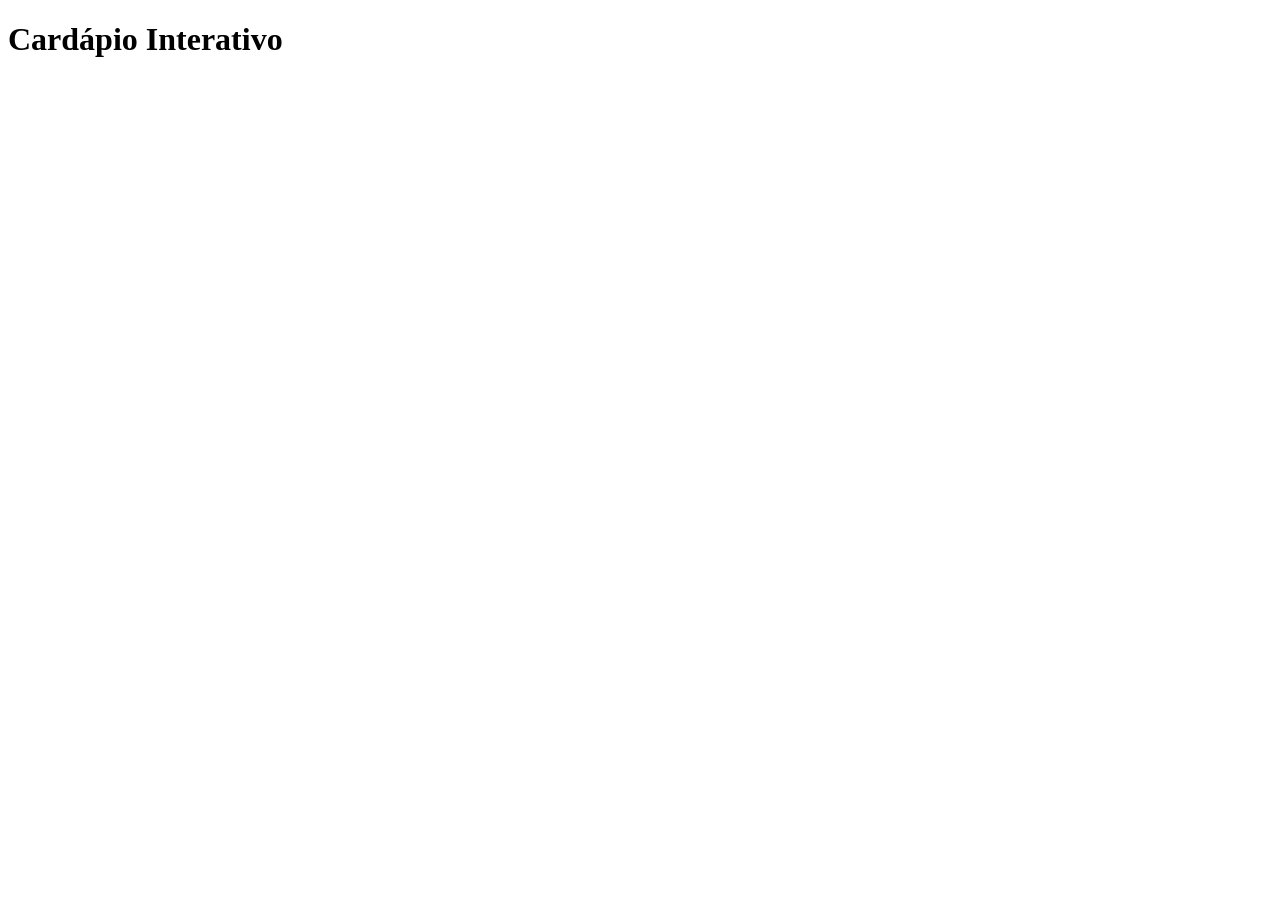
<file: estudos/03 - switchCase/index.html>
<!DOCTYPE html>
<html lang="en">
<head>
    <meta charset="UTF-8">
    <meta name="viewport" content="width=device-width, initial-scale=1.0">
    <title>Cardápio Interativo</title>
</head>
<body>
    <h1>Cardápio Interativo</h1>

    <script src="cardapioCompleto.js"></script>
</body>
</html>
</file>
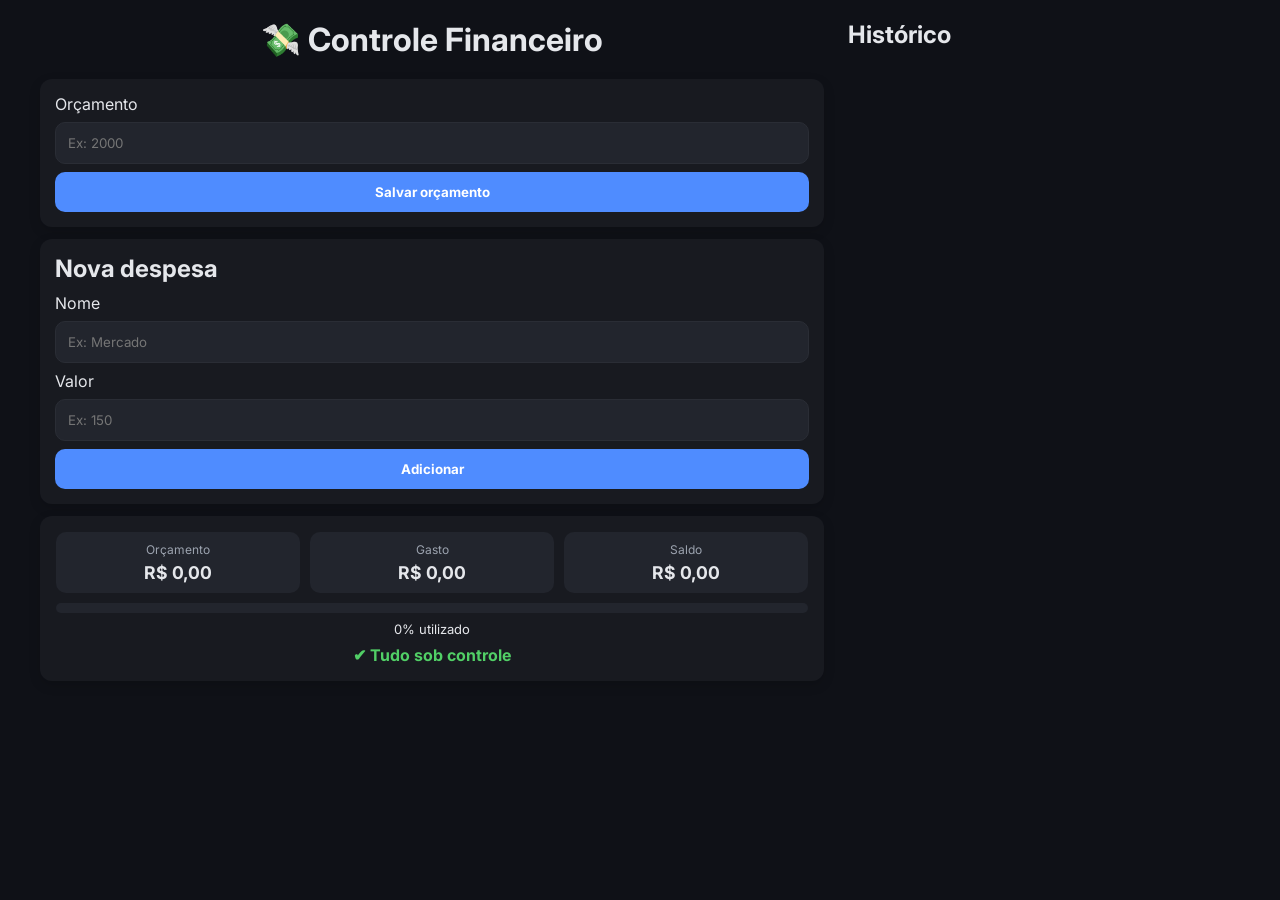
<file: Projetos/ControleFinanceiro/index.html>
<!DOCTYPE html>
<html lang="pt-BR">
<head>
    <meta charset="UTF-8">
    <meta name="viewport" content="width=device-width, initial-scale=1.0">
    <title>Controle Financeiro</title>
    <meta name="theme-color" content="#0f1117">

    <link rel="stylesheet" href="style.css">

    <link rel="preconnect" href="https://fonts.googleapis.com">
    <link rel="preconnect" href="https://fonts.gstatic.com" crossorigin>
    <link href="https://fonts.googleapis.com/css2?family=Inter:wght@400;500;600;700&display=swap" rel="stylesheet">
</head>

<body>

<div class="container">

    <div class="layout">

        <!-- COLUNA ESQUERDA -->
        <div class="left">

            <h1>💸 Controle Financeiro</h1>

            <div class="card">

                <label>Orçamento</label>
                <input type="number" id="orcamento" placeholder="Ex: 2000">

                <button onclick="salvarOrcamento()">
                    Salvar orçamento
                </button>

            </div>

            <div class="card">

                <h2>Nova despesa</h2>

                <label>Nome</label>
                <input type="text" id="nomeDespesa" placeholder="Ex: Mercado">

                <label>Valor</label>
                <input type="number" id="valorDespesa" placeholder="Ex: 150">

                <button onclick="adicionarDespesa()">
                    Adicionar
                </button>

            </div>

            <div class="resumo">

                <div class="grid">

                    <div class="box">
                        <span>Orçamento</span>
                        <strong id="orcamentoCard">R$ 0,00</strong>
                    </div>

                    <div class="box">
                        <span>Gasto</span>
                        <strong id="totalGasto">R$ 0,00</strong>
                    </div>

                    <div class="box">
                        <span>Saldo</span>
                        <strong id="saldo">R$ 0,00</strong>
                    </div>

                </div>

                <div class="progress">
                    <div id="bar"></div>
                </div>

                <p id="porcentagem">0% utilizado</p>

                <p id="alerta"></p>

            </div>

        </div>

        <!-- COLUNA DIREITA (HISTÓRICO) -->
        <div class="right">

            <h2>Histórico</h2>

            <ul id="lista"></ul>

        </div>

    </div>

</div>

<script src="script.js"></script>

</body>
</html>
</file>
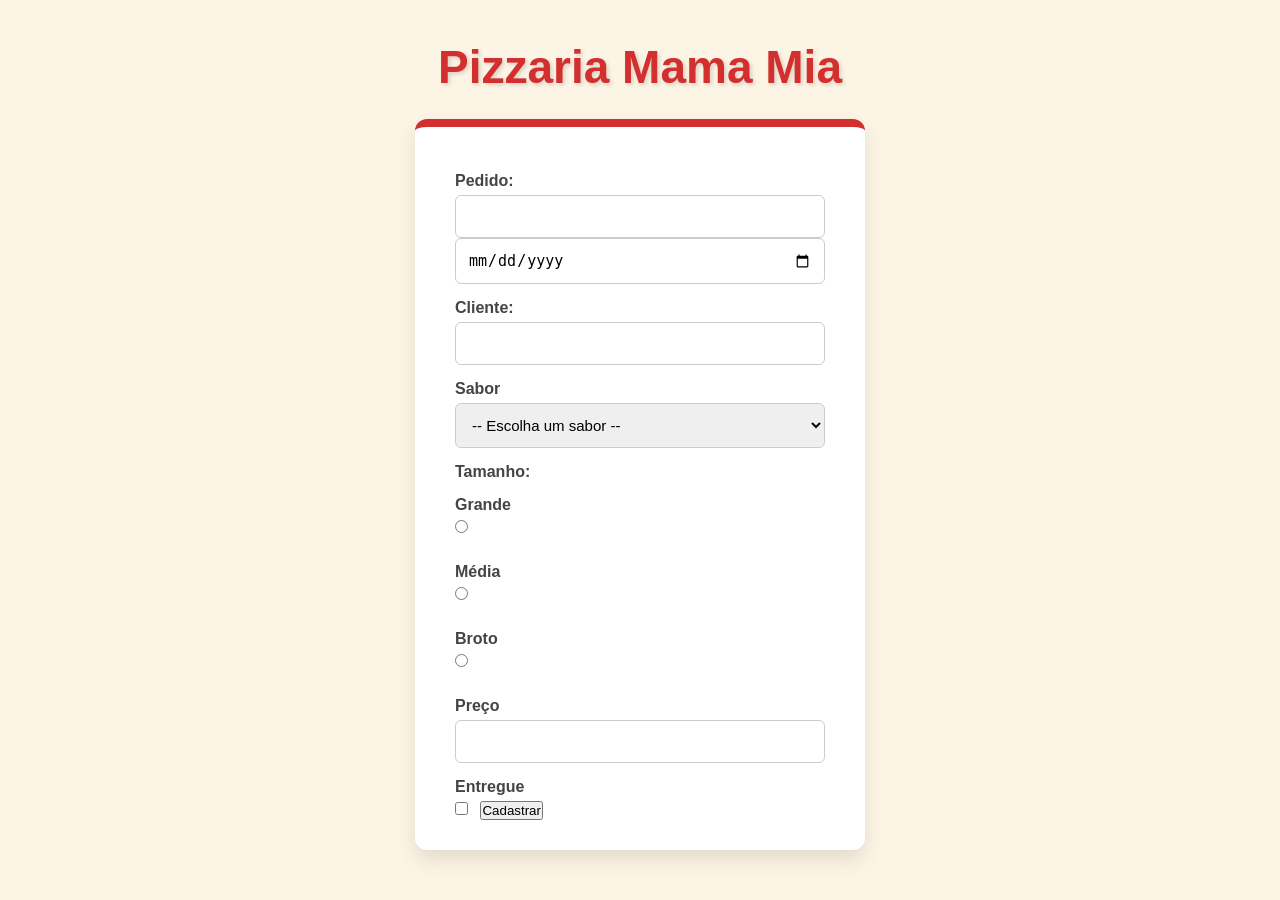
<file: Projetos/CrudPizza/index.html>
<!DOCTYPE html>
<html lang="pt-BR">
<head>
    <meta charset="UTF-8">
    <meta name="viewport" content="width=device-width, initial-scale=1.0">
    <title>- Pizzaria -</title>
    <link rel="stylesheet" href="style.css">
</head>
<body>
    <h1>Pizzaria Mama Mia</h1>
    <hr>
    <form id="formPizza">
        <label for="pedido">Pedido: </label>
        <input type="text" id="pedido">
        <input type="date" id="data" placeholder="Data do pedido">
        <br>
        <label for="cliente">Cliente: </label>
        <input type="text" id="cliente" required>
        <br>
        <label for="sabor">Sabor</label>
        <select name="sabor" id="sabor">
            <option value="opcao">-- Escolha um sabor --</option>
            <label for="sabor">Sabor</label>
            <option value="calabresa">Calabresa</option>
            <option value="portuguesa">Portuguesa</option>
            <option value="frango">Frango</option>
            <option value="bacon">Bacon</option>
            <option value="pepperoni">Pepperoni</option>
            <option value="napolitana">Napolitana</option>
            <option value="vegetariana">Vegetariana</option>
            <option value="quatro queijos">Quatro Queijos</option>
            <option value="milho com bacon">Milho com Bacon</option>
            <option value="chocolate">chocolate</option>
        </select>
        <h3>Tamanho: </h3>
        <label for="grande">Grande</label>
        <input type="radio" name="tamanho" value="Grande">
        <label for="media">Média</label>
        <input type="radio" name="tamanho" value="media">
        <label for="broto">Broto</label>
        <input type="radio" name="tamanho" value="broto">
        <br>
        <label for="preco">Preço</label>
        <input type="text" id="preco" required>
        <br>
        <label for="entregue">Entregue</label>
        <input type="checkbox" id="entregue">
        <br>
        <button type="submit" id="botao">Cadastrar</button>
    </form>
    <script src="script.js"></script>
</body>
</html>
</file>
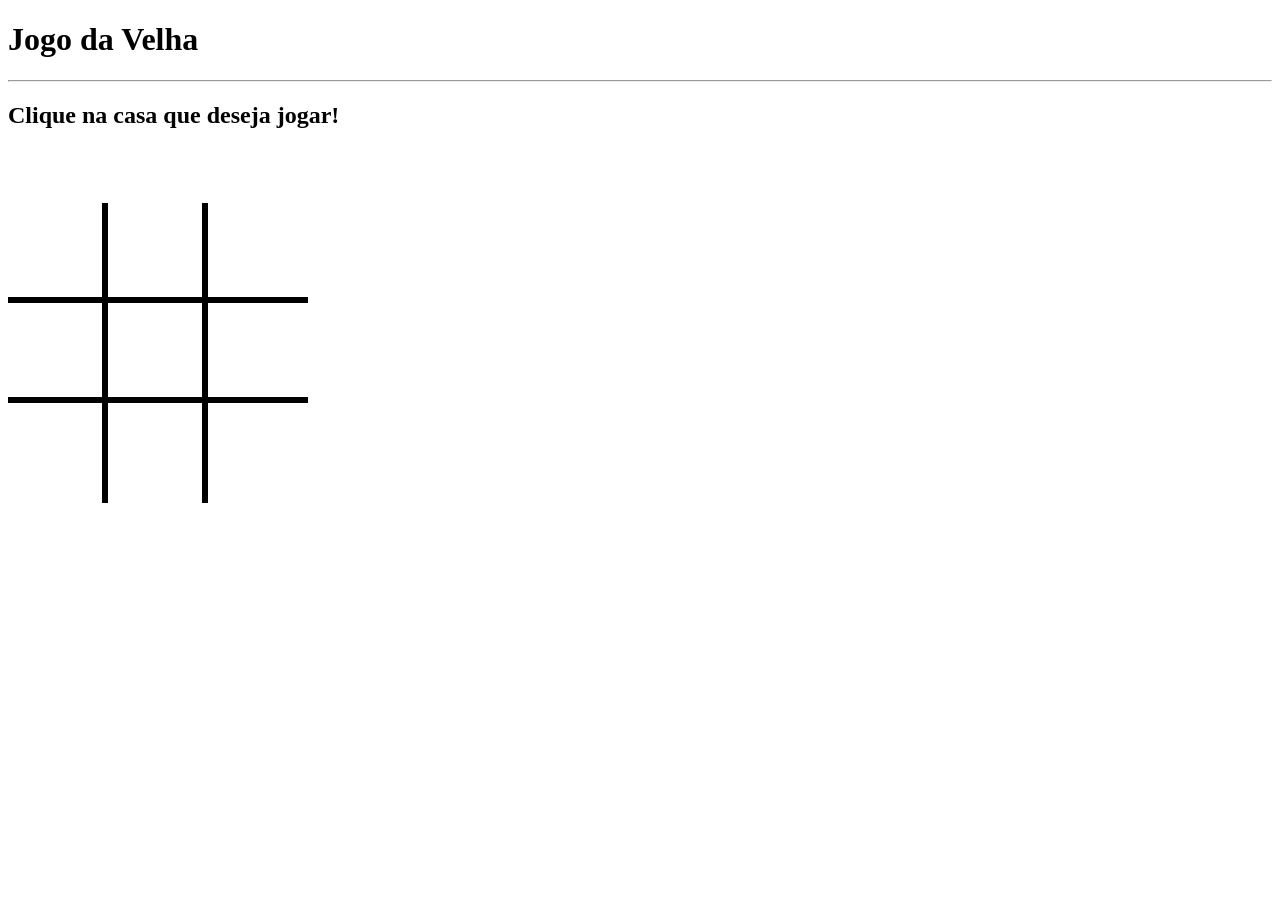
<file: estudos/desafios/jogoDaVelha/index.html>
<!DOCTYPE html>
<html lang="pt-br">
<head>
    <meta charset="UTF-8">
    <meta name="viewport" content="width=device-width, initial-scale=1.0">
    <title>Document</title>
    <script src="script.js" defer></script>
    <link rel="stylesheet" href="jogo.css">
</head>
<body>
    <h1>Jogo da Velha</h1>
    <hr>
    <h2>Clique na casa que deseja jogar!</h2>
    <br><br>
</body>
</html>
</file>
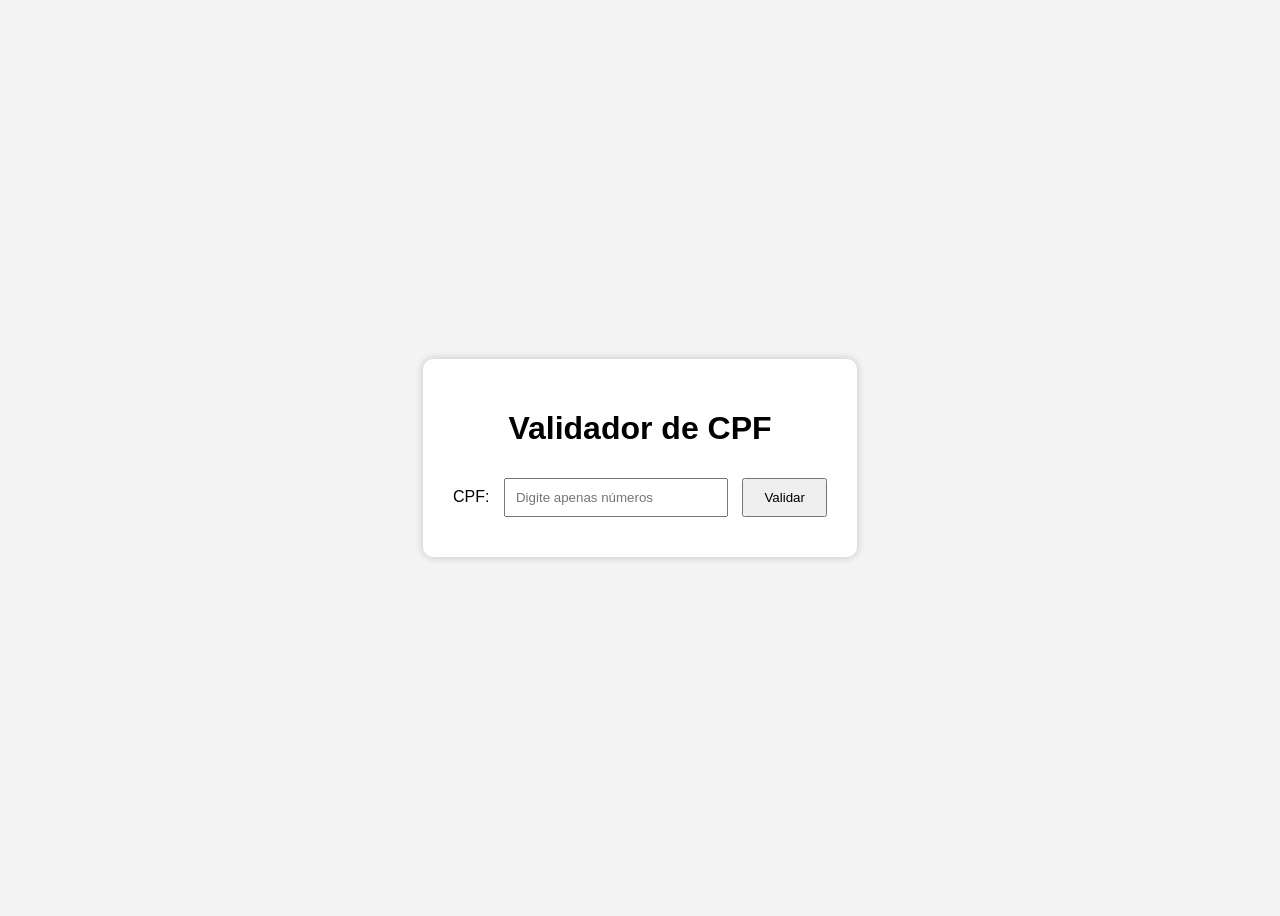
<file: estudos/desafios/validadorCPF/index.html>
<!DOCTYPE html>
<html lang="pt-BR">
<head>
    <meta charset="UTF-8">
    <meta name="viewport" content="width=device-width, initial-scale=1.0">
    <title>Validador de CPF</title>

    <link rel="stylesheet" href="style.css">
    <script src="script.js" defer></script>
</head>
<body>

    <div class="container">
        <h1>Validador de CPF</h1>

        <label for="cpf">CPF:</label>

        <input
            type="text"
            id="cpf"
            maxlength="11"
            placeholder="Digite apenas números"
        >

        <button onclick="validaCPF()">
            Validar
        </button>
    </div>

</body>
</html>
</file>
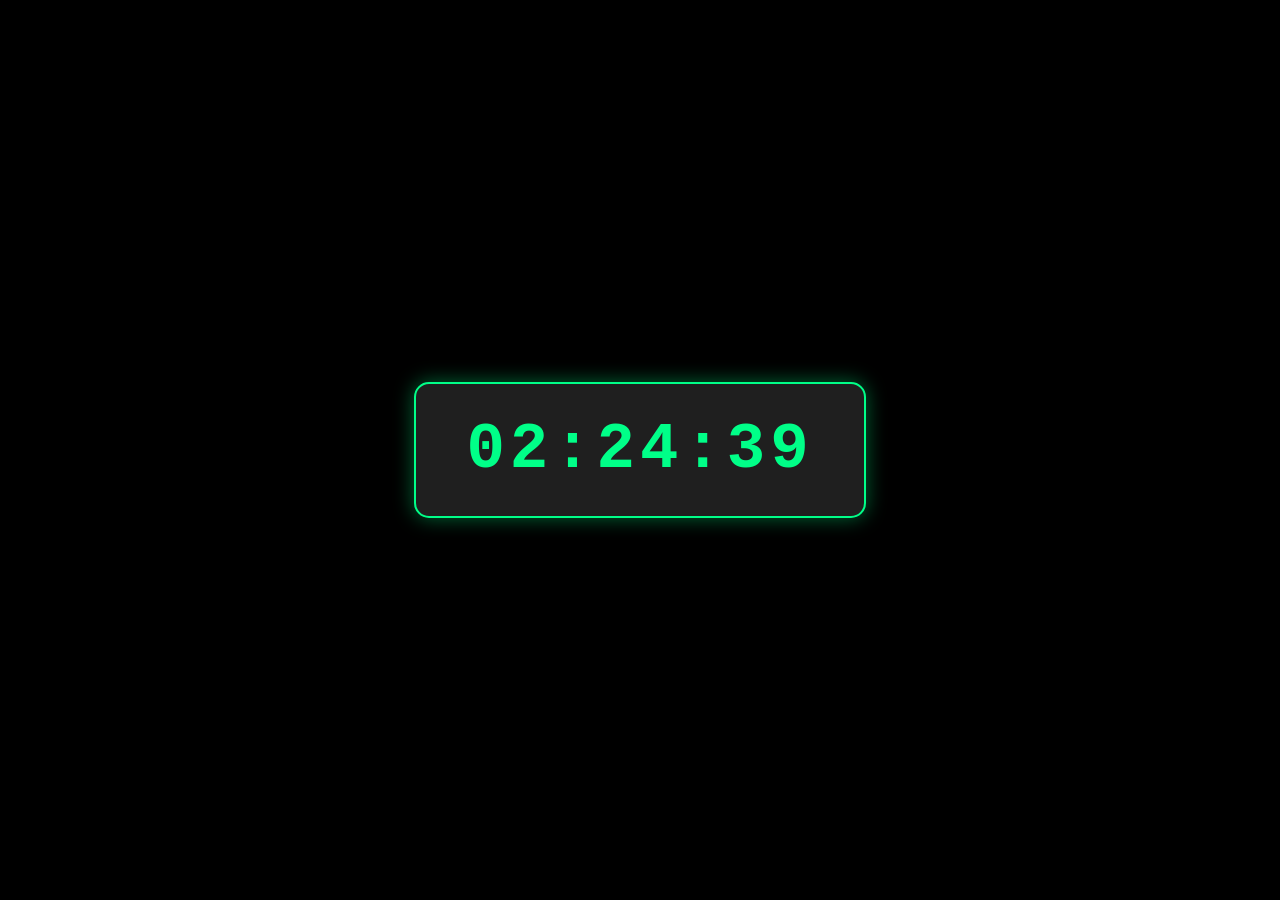
<file: estudos/desafios/relogioRecursivo/relogioRecursivo.html>
<!DOCTYPE html>
<html lang="pt-BR">
<head>
    <meta charset="UTF-8">
    <meta name="viewport" content="width=device-width, initial-scale=1.0">
    <title>Relógio Recursivo</title>
    <link rel="stylesheet" href="style.css">
</head>
<body>

    <div id="relogio">00:00:00</div>

    <script src="script.js"></script>

</body>
</html>
</file>
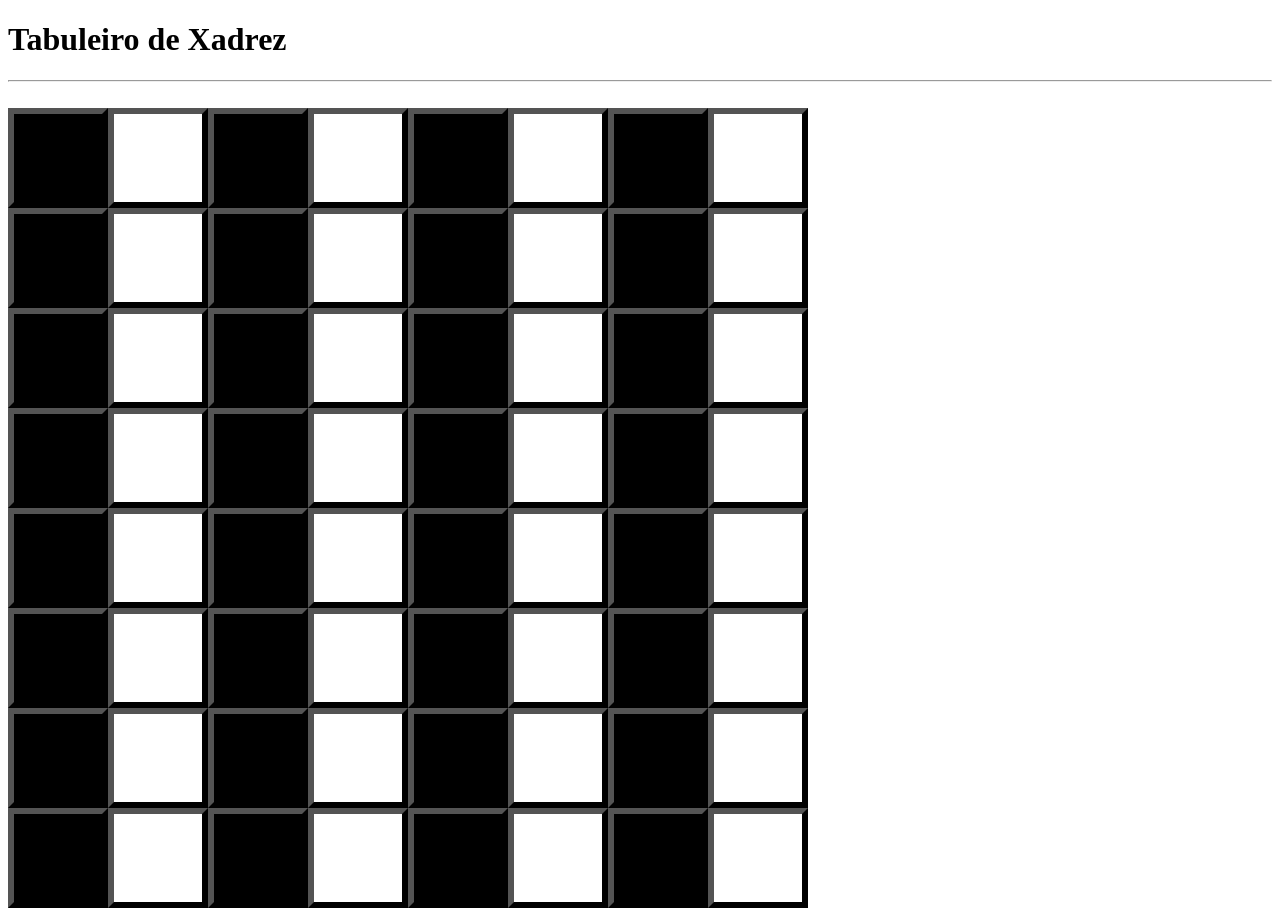
<file: estudos/desafios/tabuleiro/xadrez.html>
<!DOCTYPE html>
<html lang="pt-br">
<head>
    <meta charset="UTF-8">
    <meta name="viewport" content="width=device-width, initial-scale=1.0">
    <title>Xadrez</title>
    <script src="xadrez.js" defer></script>
    <link rel="stylesheet" href="xadrez.css">
</head>
<body>
    <h1>Tabuleiro de Xadrez</h1>
    <hr>
</body>
</html>
</file>
<file: Projetos/ControleFinanceiro/style.css>
* {
    margin: 0;
    padding: 0;
    box-sizing: border-box;
    font-family: 'Inter', sans-serif;
}

body {
    background: #0f1117;
    color: #e5e7eb;
    display: flex;
    justify-content: center;
    padding: 20px;
}

.container {
    width: 100%;
    max-width: 600px;
}

h1 {
    text-align: center;
    margin-bottom: 20px;
    font-size: 2rem;
    font-weight: 700;
}

h2 {
    margin-bottom: 10px;
}

.card,
.resumo,
li {
    box-shadow: 0 4px 12px rgba(0, 0, 0, 0.15);
}

.card,
.resumo {
    background: #181a20;
    padding: 15px;
    border-radius: 12px;
    margin-bottom: 15px;
    border: 1px solid transparent;
    transition: .25s;
}

.card:hover,
.resumo:hover {
    border-color: #2f3440;
    transform: translateY(-2px);
}

input {
    width: 100%;
    padding: 12px;
    margin: 8px 0;
    border-radius: 10px;
    border: 1px solid #2a2d35;
    background: #22252d;
    color: white;
    transition: .3s;
}

input:focus {
    outline: none;
    border-color: #4f8cff;
    box-shadow: 0 0 0 3px rgba(79, 140, 255, 0.15);
}

button {
    width: 100%;
    padding: 12px;
    background: #4f8cff;
    border: none;
    border-radius: 10px;
    color: white;
    font-weight: bold;
    cursor: pointer;
    transition: .3s;
}

button:hover {
    background: #3b78ea;
}

.resumo {
    margin-bottom: 15px;
}

.grid {
    display: grid;
    grid-template-columns: repeat(3, 1fr);
    gap: 10px;
}

.box {
    background: #22252d;
    padding: 10px;
    border-radius: 10px;
    text-align: center;
}

.box span {
    display: block;
    font-size: 12px;
    color: #9ca3af;
}

.box strong {
    display: block;
    margin-top: 5px;
    font-size: 1.1rem;
}

.progress {
    width: 100%;
    height: 10px;
    background: #22252d;
    border-radius: 20px;
    margin-top: 10px;
    overflow: hidden;
}

#bar {
    height: 100%;
    width: 0%;
    background: #4f8cff;
    transition: .4s;
}

#porcentagem {
    text-align: center;
    margin-top: 8px;
    font-size: 13px;
}

#alerta {
    text-align: center;
    margin-top: 8px;
    font-weight: bold;
}

ul {
    list-style: none;
}

li {
    background: #181a20;
    border: 1px solid #2a2d35;
    padding: 12px;
    margin-top: 10px;
    border-radius: 10px;
    display: flex;
    justify-content: space-between;
    align-items: center;
    animation: fade .3s ease;
}

li:hover {
    border-color: #4f8cff;
}

small {
    color: #9ca3af;
}

@keyframes fade {
    from {
        opacity: 0;
        transform: translateY(10px);
    }
    to {
        opacity: 1;
        transform: translateY(0);
    }
}

.del {
    background: #ff4d4d;
    border: none;
    padding: 6px 10px;
    border-radius: 8px;
    cursor: pointer;
    margin-left: 10px;
    width: auto;
}

.del:hover {
    background: #e63939;
}

@media (max-width: 600px) {
    .grid {
        grid-template-columns: 1fr;
    }
}

@media (min-width: 900px) {

    .container {
        max-width: 1200px;
    }

    .layout {
        display: grid;
        grid-template-columns: 2fr 1fr;
        gap: 24px;
        align-items: start;
    }

    .left {
        min-width: 0;
    }

    .right {
        max-height: 80vh;
        overflow-y: auto;
        position: sticky;
        top: 20px;
    }

    .card {
        padding: 14px;
        margin-bottom: 12px;
    }

    #lista {
        max-height: 70vh;
        overflow-y: auto;
    }

    #lista::-webkit-scrollbar,
    .right::-webkit-scrollbar {
        width: 6px;
    }

    #lista::-webkit-scrollbar-thumb,
    .right::-webkit-scrollbar-thumb {
        background: #2f3440;
        border-radius: 10px;
    }
}
</file>
<file: Projetos/CrudPizza/style.css>
/* Removemos as margens padrão e mudamos a forma como o tamanho dos elementos é calculado */
* {
    box-sizing: border-box;
    margin: 0;
    padding: 0;
}

body {
    /* Um fundo mais suave e quente, lembrando massa de pizza */
    background-color: #fcf4e4; 
    font-family: Arial, Helvetica, sans-serif;
    color: #333;
    display: flex;
    flex-direction: column;
    align-items: center;
    padding: 40px 20px;
}

h1 {
    font-size: 46px;
    color: #d32f2f; /* Vermelho tomate clássico */
    text-shadow: 2px 2px 4px rgba(0, 0, 0, 0.15);
    margin-bottom: 25px;
    text-align: center;
}

/* Ocultando a linha horizontal, pois usaremos bordas no formulário para dar destaque */
hr {
    display: none;
}

/* Transformando o formulário em um "Card" moderno */
#formPizza {
    background-color: #ffffff;
    padding: 30px 40px;
    border-radius: 12px;
    box-shadow: 0 10px 20px rgba(0, 0, 0, 0.1);
    width: 100%;
    max-width: 450px;
    border-top: 8px solid #d32f2f;
}

/* Estilização das Labels */
label {
    font-weight: bold;
    display: block;
    margin-top: 15px;
    margin-bottom: 5px;
    color: #444;
}

h3 {
    font-size: 16px;
    margin-top: 15px;
    margin-bottom: 10px;
    color: #444;
}

/* Padronizando os campos de digitação e seleção */
input[type="text"],
input[type="date"],
select {
    width: 100%;
    padding: 12px;
    border: 1px solid #ccc;
    border-radius: 6px;
    font-size: 15px;
    transition: border-color 0.3s;
}

input[type="text"]:focus,
input[type="date"]:focus,
select:focus {
    outline: none;
    border-color: #d32f2f; /* Fica vermelho ao clicar no campo */
}

/* Ajustando o campo de data e pedido para não quebrarem o layout */
#data, #pedido {
    margin-left: 0;
    width: 100%;
}

/* Estilizando os tamanhos (Radio Buttons) para ficarem em linha */
input[type="radio"] {
    margin-right: 5px;
    margin-bottom: 15px;
    cursor: pointer;
}

/* Ocultando quebras de linha (<br>) já que o CSS agora cuida do espaçamento */
br {
    display: none;
}

/* Estilo do Checkbox de entrega */
input[type="checkbox"] {
    margin-right: 8px
}
</file>
<file: estudos/desafios/jogoDaVelha/jogo.css>
button{
    border-width: 6px;
    width: 100px;
    height: 100px;
    line-height: 100px;
    background-color: white;
    font-size: 100px;
    border-left: 0;
    border-top: 0;
    vertical-align: top;
}

button:hover{
    background-color: wheat;
}

.btJogo0, .btJogo1{
    padding-top: 0;
    margin-top: 0;
}

.btJogo2{
    border-bottom: 0;
}

#bt02, #bt12, #bt22{
    border-right: 0;
}

button:disabled{
    border-color: black;
}
</file>
<file: estudos/desafios/validadorCPF/style.css>
body{
    font-family: Arial, Helvetica, sans-serif;
    background-color: #f4f4f4;
    display: flex;
    justify-content: center;
    align-items: center;
    height: 100vh;
}

.container{
    background-color: white;
    padding: 30px;
    border-radius: 10px;
    box-shadow: 0 0 10px rgba(0,0,0,0.2);
    text-align: center;
}

input{
    padding: 10px;
    margin: 10px;
    width: 200px;
}

button{
    padding: 10px 20px;
    cursor: pointer;
}
</file>
<file: estudos/desafios/relogioRecursivo/style.css>
* {
    margin: 0;
    padding: 0;
    box-sizing: border-box;
}

body {
    height: 100vh;
    display: flex;
    justify-content: center;
    align-items: center;
    background-color: #000000;
    font-family: 'Courier New', monospace;
}

#relogio {
    background-color: #1f1f1f;
    color: #00ff88;
    padding: 30px 50px;
    border-radius: 15px;
    font-size: 4rem;
    font-weight: bold;
    letter-spacing: 5px;
    box-shadow: 0 0 20px rgba(0, 255, 136, 0.4);
    border: 2px solid #00ff88;
}
</file>
<file: estudos/desafios/tabuleiro/xadrez.css>
button{
    border-width: 6px;
    width: 100px;
    height: 100px;
    line-height: 100px;
    background-color: white;
    font-size: 100px;
    /* border-left: 0;
    border-top: 0; */
    vertical-align: top;
}
</file>
